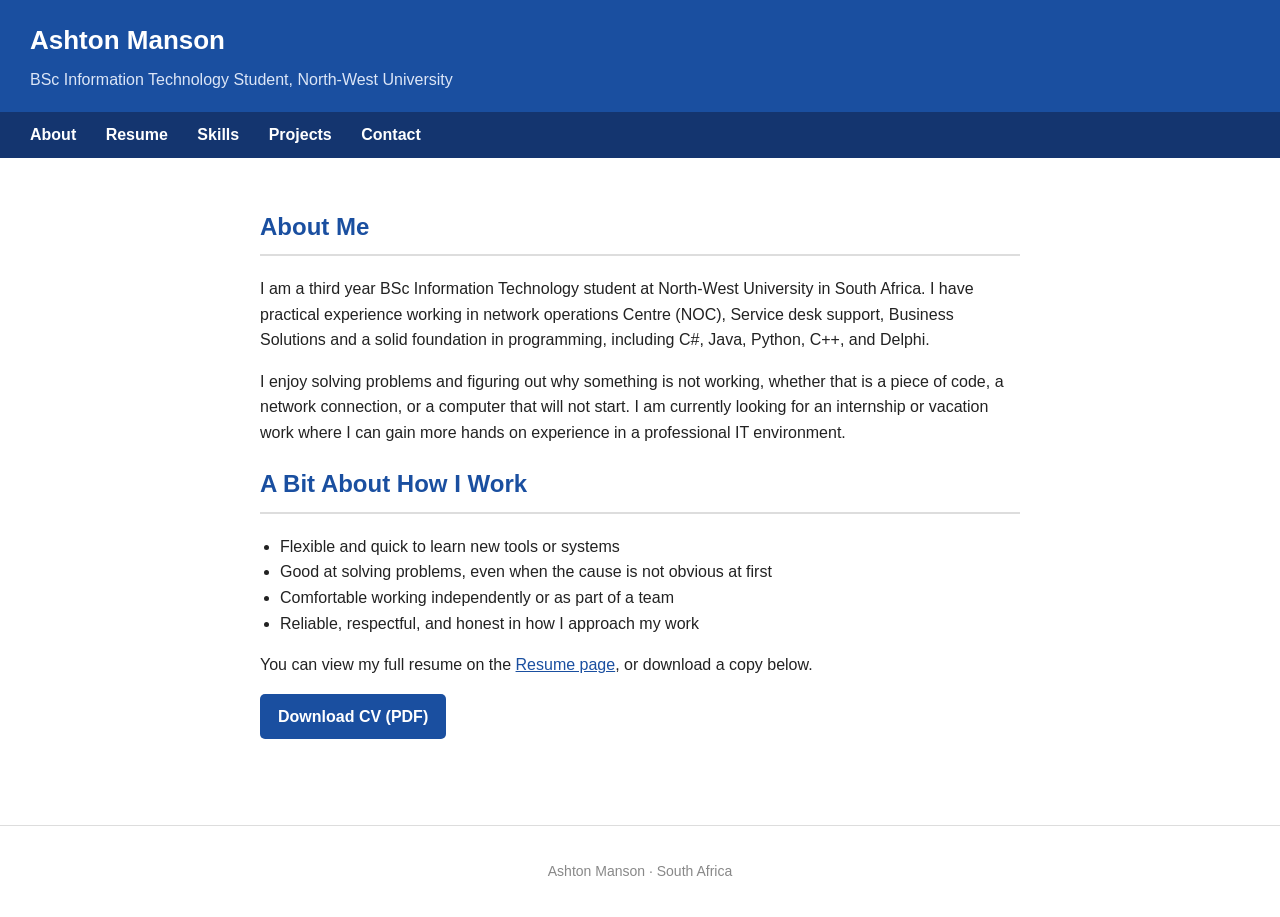
<file: index.html>
<!DOCTYPE html>
<html lang="en">
<head>
<meta charset="UTF-8">
<meta name="viewport" content="width=device-width, initial-scale=1.0">
<title>Ashton Manson</title>
<link rel="stylesheet" href="style.css">
</head>
<body>

<header>
  <h1>Ashton Manson</h1>
  <p>BSc Information Technology Student, North-West University</p>
</header>

<nav>
  <a href="index.html">About</a>
  <a href="resume.html">Resume</a>
  <a href="skills.html">Skills</a>
  <a href="projects.html">Projects</a>
  <a href="contact.html">Contact</a>
</nav>

<main>
  <h2>About Me</h2>
  <p>
    I am a third year BSc Information Technology student at North-West University in South Africa.
    I have practical experience working in network operations Centre (NOC), Service desk support, Business Solutions and a solid
    foundation in programming, including C#, Java, Python, C++, and Delphi.
  </p>
  <p>
    I enjoy solving problems and figuring out why something is not working, whether that is a
    piece of code, a network connection, or a computer that will not start. I am currently looking
    for an internship or vacation work where I can gain more hands on experience in a professional
    IT environment.
  </p>

  <h2>A Bit About How I Work</h2>
  <ul>
    <li>Flexible and quick to learn new tools or systems</li>
    <li>Good at solving problems, even when the cause is not obvious at first</li>
    <li>Comfortable working independently or as part of a team</li>
    <li>Reliable, respectful, and honest in how I approach my work</li>
  </ul>

  <p>
    You can view my full resume on the <a href="CV.pdf">Resume page</a>, or download a copy
    below.
  </p>
  <p><a class="button" href="CV.pdf" download>Download CV (PDF)</a></p>
</main>

<footer>
  <p>Ashton Manson &middot; South Africa</p>
</footer>

</body>
</html>
</file>
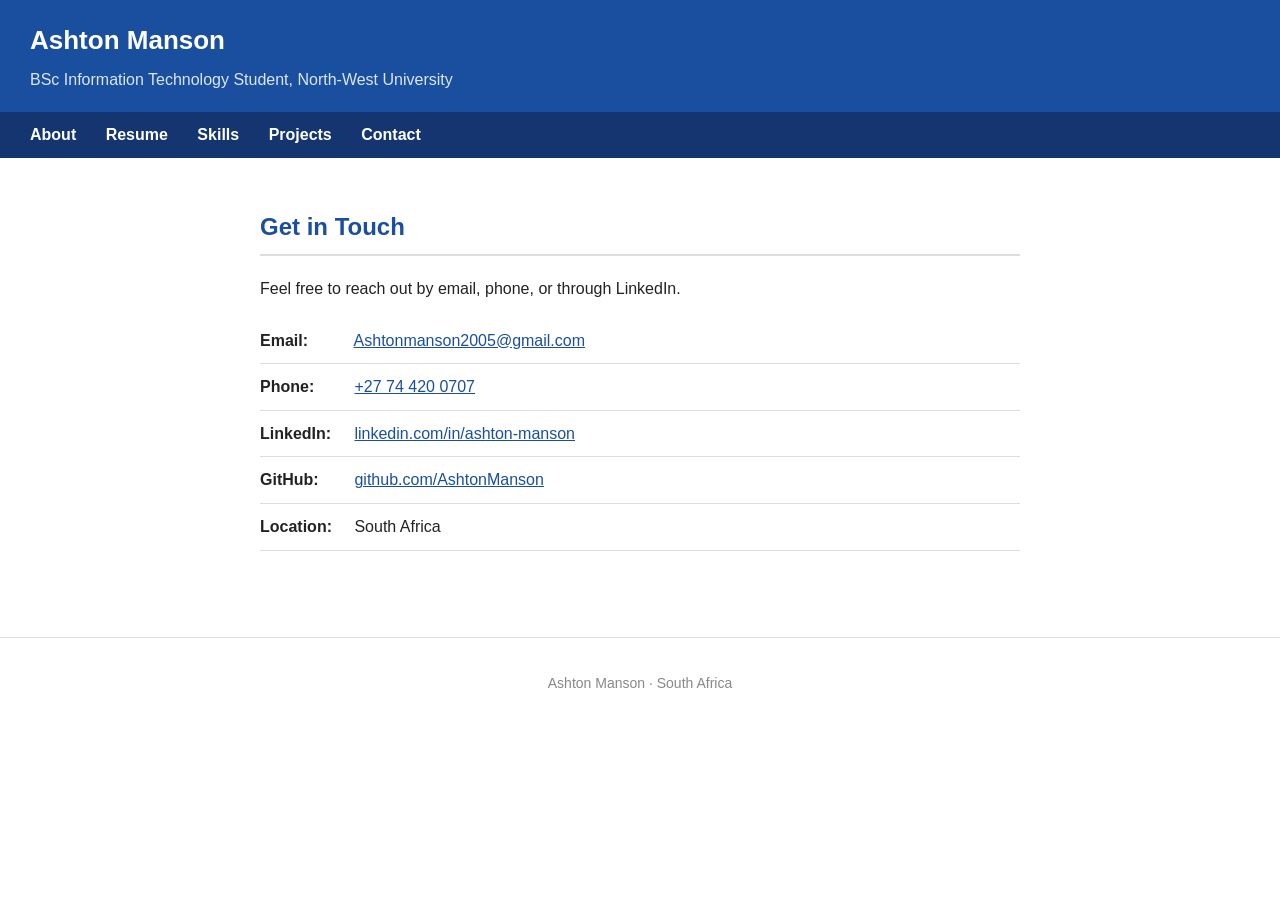
<file: contact.html>
<!DOCTYPE html>
<html lang="en">
<head>
<meta charset="UTF-8">
<meta name="viewport" content="width=device-width, initial-scale=1.0">
<title>Contact - Ashton Manson</title>
<link rel="stylesheet" href="style.css">
</head>
<body>

<header>
  <h1>Ashton Manson</h1>
  <p>BSc Information Technology Student, North-West University</p>
</header>

<nav>
  <a href="index.html">About</a>
  <a href="resume.html">Resume</a>
  <a href="skills.html">Skills</a>
  <a href="projects.html">Projects</a>
  <a href="contact.html">Contact</a>
</nav>

<main>
  <h2>Get in Touch</h2>
  <p>Feel free to reach out by email, phone, or through LinkedIn.</p>

  <ul class="contact-list">
    <li><strong>Email:</strong> <a href="mailto:Ashtonmanson2005@gmail.com">Ashtonmanson2005@gmail.com</a></li>
    <li><strong>Phone:</strong> <a href="tel:+27744200707">+27 74 420 0707</a></li>
    <li><strong>LinkedIn:</strong> <a href="https://www.linkedin.com/in/ashton-manson" target="_blank" rel="noopener">linkedin.com/in/ashton-manson</a></li>
    <li><strong>GitHub:</strong> <a href="https://github.com/AshtonManson" target="_blank" rel="noopener">github.com/AshtonManson</a></li>
    <li><strong>Location:</strong> South Africa</li>
  </ul>
</main>

<footer>
  <p>Ashton Manson &middot; South Africa</p>
</footer>

</body>
</html>
</file>
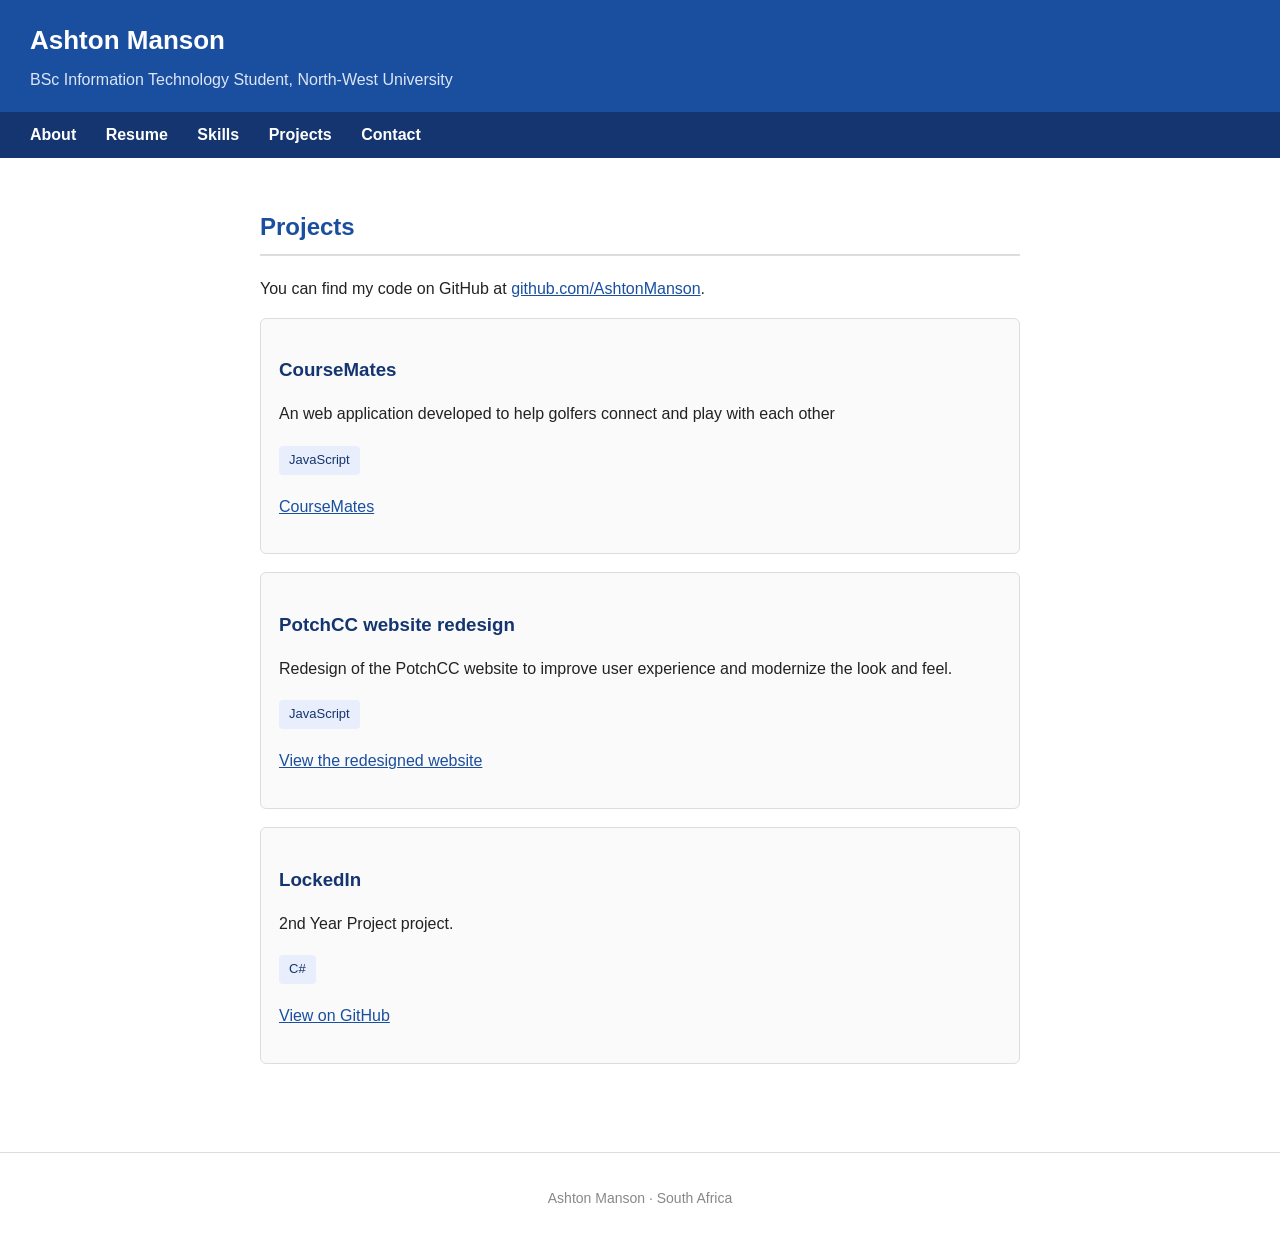
<file: projects.html>
<!DOCTYPE html>
<html lang="en">
<head>
<meta charset="UTF-8">
<meta name="viewport" content="width=device-width, initial-scale=1.0">
<title>Projects, Ashton Manson</title>
<link rel="stylesheet" href="style.css">
</head>
<body>

<header>
  <h1>Ashton Manson</h1>
  <p>BSc Information Technology Student, North-West University</p>
</header>

<nav>
  <a href="index.html">About</a>
  <a href="resume.html">Resume</a>
  <a href="skills.html">Skills</a>
  <a href="projects.html">Projects</a>
  <a href="contact.html">Contact</a>
</nav>

<main>
  <h2>Projects</h2>
  <p>
    You can find my code on GitHub at
    <a href="https://github.com/AshtonManson" target="_blank" rel="noopener">github.com/AshtonManson</a>.
    </p>

  <div class="card">
    <h3>CourseMates</h3>
    <p>An web application developed to help golfers connect and play with each other</p>
    <p>
      <span class="tag">JavaScript</span>
    </p>
    <p><a href="https://www.coursemates.co.za" target="_blank" rel="noopener">CourseMates</a></p>
  </div>

  <div class="card">
    <h3>PotchCC website redesign</h3>
    <p>Redesign of the PotchCC website to improve user experience and modernize the look and feel.</p>
    <p>
      <span class="tag">JavaScript</span>
    </p>
    <p><a href="https://potchcc-website.vercel.app/" target="_blank" rel="noopener">View the redesigned website</a></p>
  </div>

  <div class="card">
    <h3>LockedIn</h3>
    <p>2nd Year Project project.</p>
    <p>
      <span class="tag">C#</span>
    </p>
    <p><a href="https://github.com/CMPG223-Group-45/LockedIn" target="_blank" rel="noopener">View on GitHub</a></p>
  </div>
</main>

<footer>
  <p>Ashton Manson &middot; South Africa</p>
</footer>

</body>
</html>
</file>
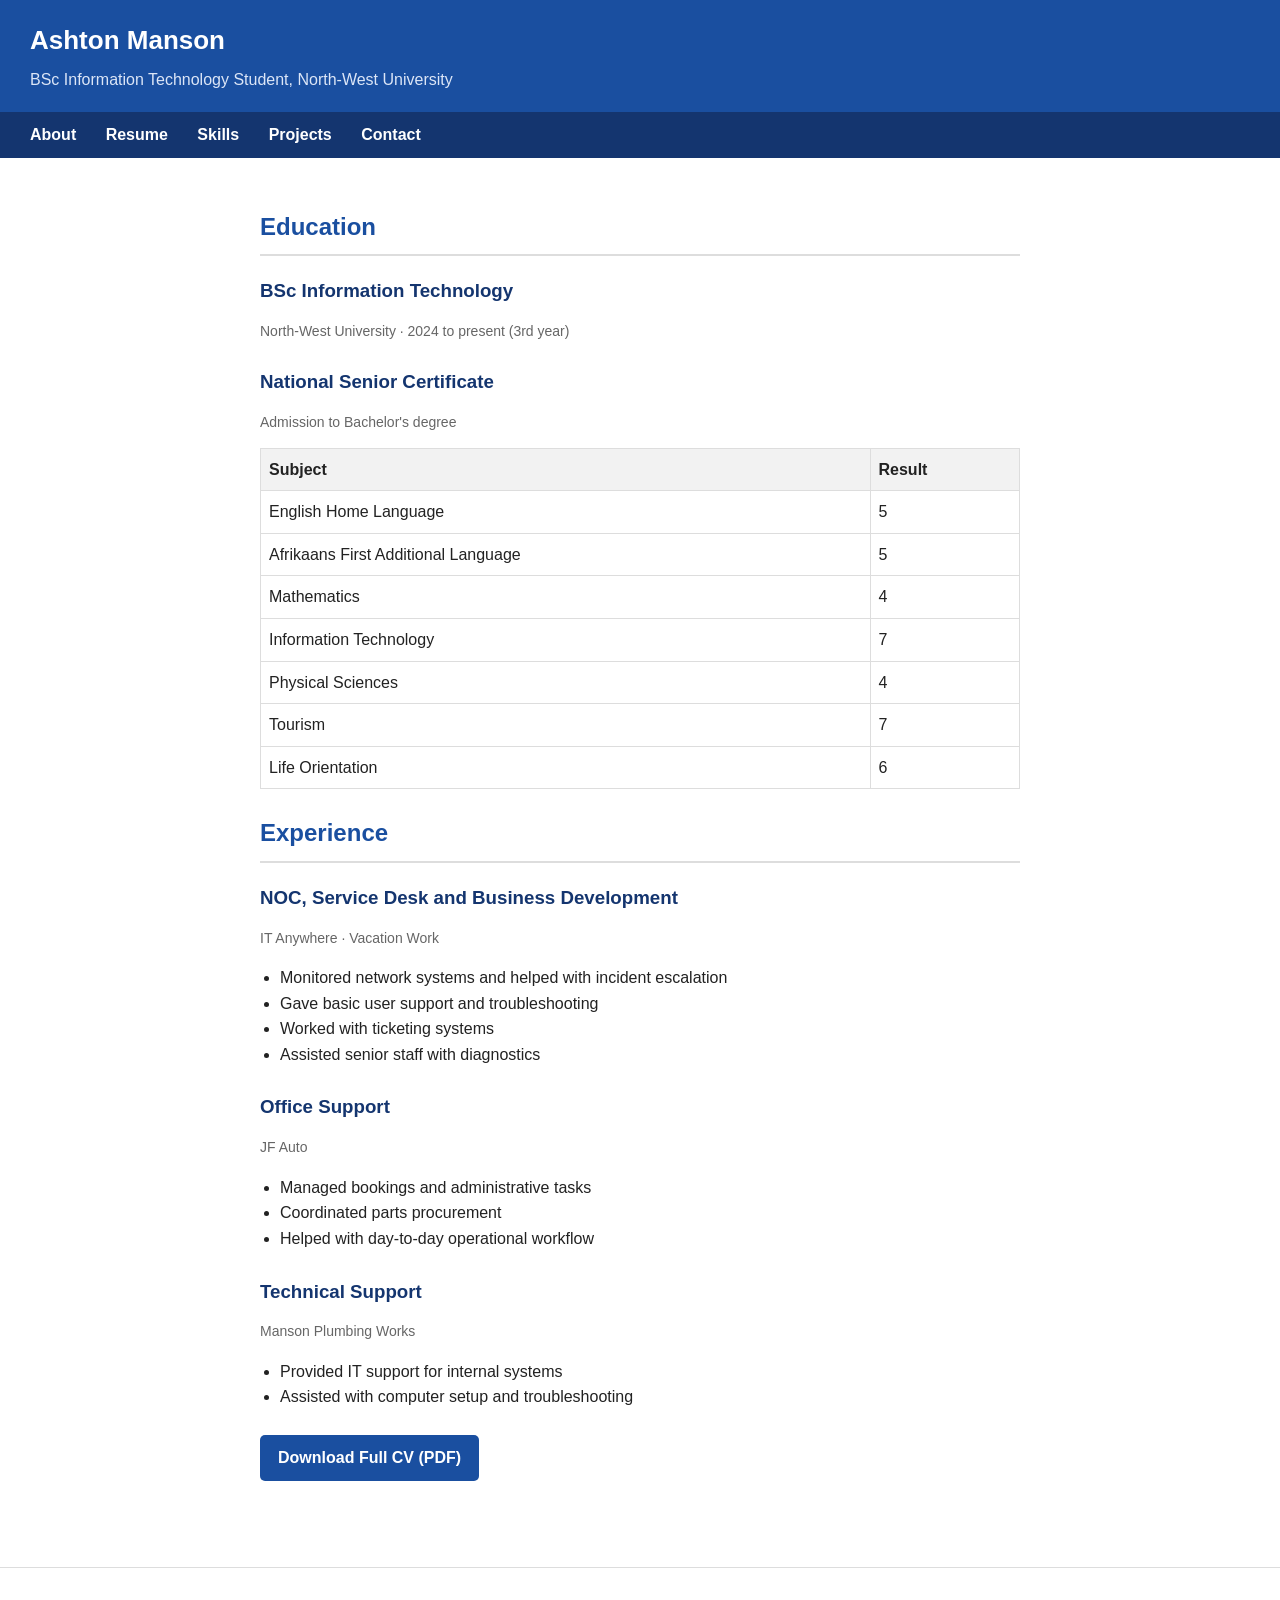
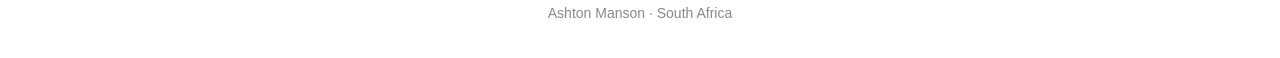
<file: resume.html>
<!DOCTYPE html>
<html lang="en">
<head>
<meta charset="UTF-8">
<meta name="viewport" content="width=device-width, initial-scale=1.0">
<title>Resume, Ashton Manson</title>
<link rel="stylesheet" href="style.css">
</head>
<body>

<header>
  <h1>Ashton Manson</h1>
  <p>BSc Information Technology Student, North-West University</p>
</header>

<nav>
  <a href="index.html">About</a>
  <a href="resume.html">Resume</a>
  <a href="skills.html">Skills</a>
  <a href="projects.html">Projects</a>
  <a href="contact.html">Contact</a>
</nav>

<main>
  <h2>Education</h2>

  <div class="entry">
    <h3>BSc Information Technology</h3>
    <p class="date">North-West University &middot; 2024 to present (3rd year)</p>
  </div>

  <div class="entry">
    <h3>National Senior Certificate</h3>
    <p class="date">Admission to Bachelor's degree</p>
    <table>
      <tr><th>Subject</th><th>Result</th></tr>
      <tr><td>English Home Language</td><td>5</td></tr>
      <tr><td>Afrikaans First Additional Language</td><td>5</td></tr>
      <tr><td>Mathematics</td><td>4</td></tr>
      <tr><td>Information Technology</td><td>7</td></tr>
      <tr><td>Physical Sciences</td><td>4</td></tr>
      <tr><td>Tourism</td><td>7</td></tr>
      <tr><td>Life Orientation</td><td>6</td></tr>
    </table>
  </div>

  <h2>Experience</h2>

  <div class="entry">
    <h3>NOC, Service Desk and Business Development</h3>
    <p class="date">IT Anywhere &middot; Vacation Work</p>
    <ul>
      <li>Monitored network systems and helped with incident escalation</li>
      <li>Gave basic user support and troubleshooting</li>
      <li>Worked with ticketing systems</li>
      <li>Assisted senior staff with diagnostics</li>
    </ul>
  </div>

  <div class="entry">
    <h3>Office Support</h3>
    <p class="date">JF Auto</p>
    <ul>
      <li>Managed bookings and administrative tasks</li>
      <li>Coordinated parts procurement</li>
      <li>Helped with day-to-day operational workflow</li>
    </ul>
  </div>

  <div class="entry">
    <h3>Technical Support</h3>
    <p class="date">Manson Plumbing Works</p>
    <ul>
      <li>Provided IT support for internal systems</li>
      <li>Assisted with computer setup and troubleshooting</li>
    </ul>
  </div>

  <p><a class="button" href="CV.pdf" download>Download Full CV (PDF)</a></p>
</main>

<footer>
  <p>Ashton Manson &middot; South Africa</p>
</footer>

</body>
</html>
</file>
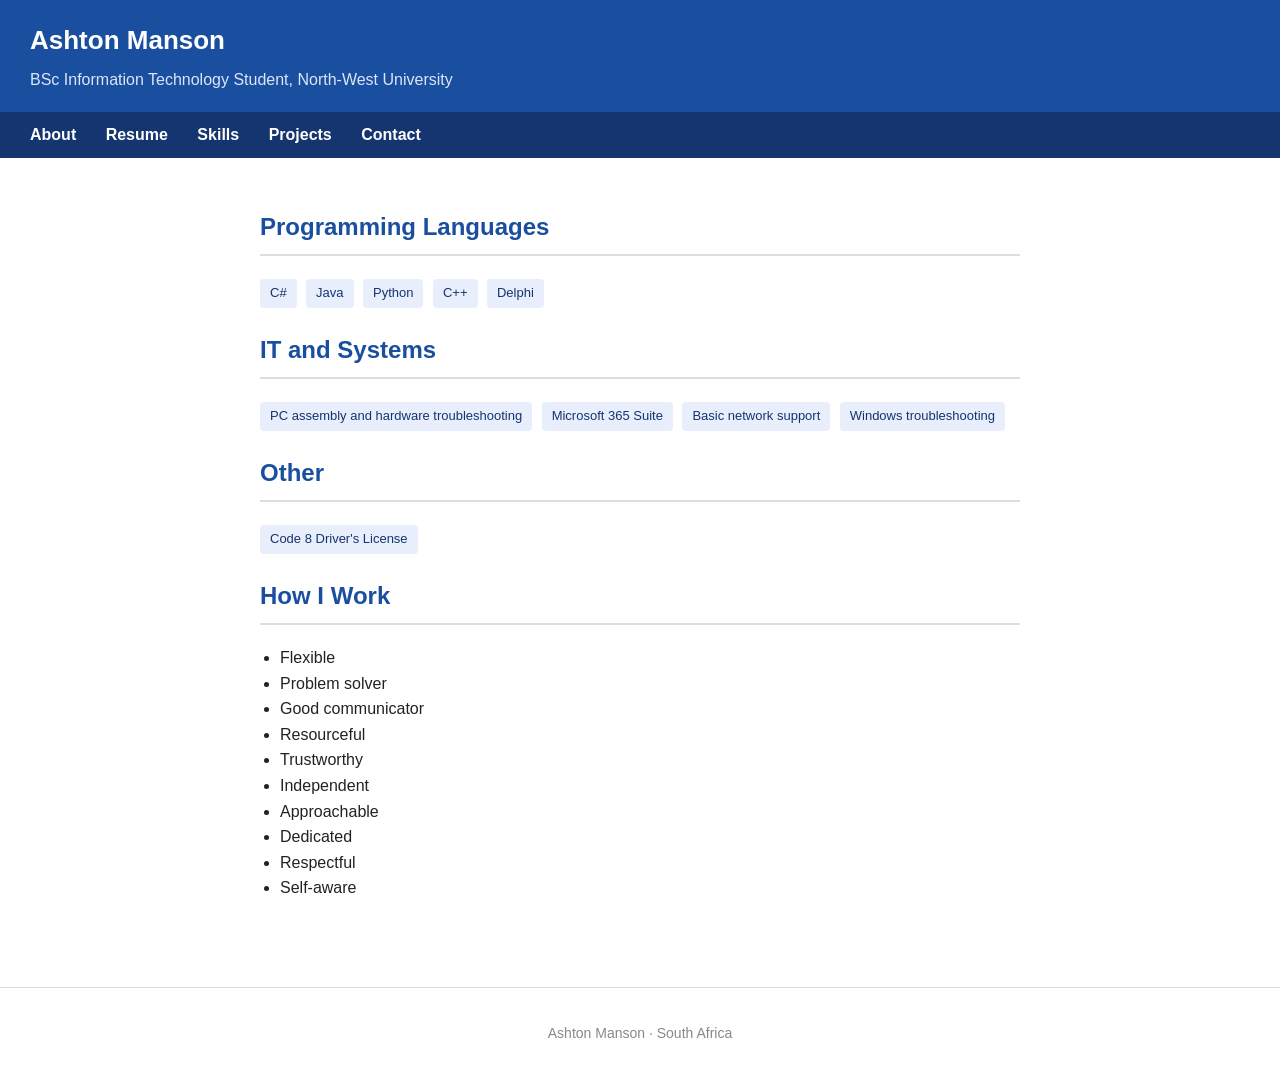
<file: skills.html>
<!DOCTYPE html>
<html lang="en">
<head>
<meta charset="UTF-8">
<meta name="viewport" content="width=device-width, initial-scale=1.0">
<title>Skills, Ashton Manson</title>
<link rel="stylesheet" href="style.css">
</head>
<body>

<header>
  <h1>Ashton Manson</h1>
  <p>BSc Information Technology Student, North-West University</p>
</header>

<nav>
  <a href="index.html">About</a>
  <a href="resume.html">Resume</a>
  <a href="skills.html">Skills</a>
  <a href="projects.html">Projects</a>
  <a href="contact.html">Contact</a>
</nav>

<main>
  <h2>Programming Languages</h2>
  <p>
    <span class="tag">C#</span>
    <span class="tag">Java</span>
    <span class="tag">Python</span>
    <span class="tag">C++</span>
    <span class="tag">Delphi</span>
  </p>

  <h2>IT and Systems</h2>
  <p>
    <span class="tag">PC assembly and hardware troubleshooting</span>
    <span class="tag">Microsoft 365 Suite</span>
    <span class="tag">Basic network support</span>
    <span class="tag">Windows troubleshooting</span>
  </p>

  <h2>Other</h2>
  <p>
    <span class="tag">Code 8 Driver's License</span>
  </p>

  <h2>How I Work</h2>
  <ul>
    <li>Flexible</li>
    <li>Problem solver</li>
    <li>Good communicator</li>
    <li>Resourceful</li>
    <li>Trustworthy</li>
    <li>Independent</li>
    <li>Approachable</li>
    <li>Dedicated</li>
    <li>Respectful</li>
    <li>Self-aware</li>
  </ul>
</main>

<footer>
  <p>Ashton Manson &middot; South Africa</p>
</footer>

</body>
</html>
</file>
<file: style.css>
* {
  box-sizing: border-box;
}

body {
  margin: 0;
  font-family: Arial, Helvetica, sans-serif;
  color: #222222;
  background-color: #ffffff;
  line-height: 1.6;
}

a {
  color: #1a4fa0;
}

header {
  background-color: #1a4fa0;
  color: #ffffff;
  padding: 20px 30px;
}

header h1 {
  margin: 0 0 5px 0;
  font-size: 26px;
}

header p {
  margin: 0;
  color: #dce6f7;
}

nav {
  background-color: #14356f;
  padding: 10px 30px;
}

nav a {
  color: #ffffff;
  text-decoration: none;
  margin-right: 25px;
  font-weight: bold;
}

nav a:hover {
  text-decoration: underline;
}

main {
  max-width: 800px;
  margin: 0 auto;
  padding: 30px 20px;
}

h2 {
  color: #1a4fa0;
  border-bottom: 2px solid #dddddd;
  padding-bottom: 8px;
}

h3 {
  color: #14356f;
  margin-bottom: 5px;
}

.entry {
  margin-bottom: 25px;
}

.entry .date {
  color: #666666;
  font-size: 14px;
}

ul {
  padding-left: 20px;
}

table {
  border-collapse: collapse;
  width: 100%;
  margin-top: 10px;
}

table td, table th {
  border: 1px solid #dddddd;
  padding: 8px;
  text-align: left;
}

table th {
  background-color: #f2f2f2;
}

.card {
  border: 1px solid #dddddd;
  border-radius: 6px;
  padding: 18px;
  margin-bottom: 18px;
  background-color: #fafafa;
}

.tag {
  display: inline-block;
  background-color: #e8eefb;
  color: #14356f;
  padding: 4px 10px;
  border-radius: 4px;
  font-size: 13px;
  margin: 3px 5px 3px 0;
}

.button {
  display: inline-block;
  background-color: #1a4fa0;
  color: #ffffff;
  padding: 10px 18px;
  border-radius: 5px;
  text-decoration: none;
  font-weight: bold;
}

.button:hover {
  background-color: #14356f;
}

.contact-list {
  list-style: none;
  padding: 0;
}

.contact-list li {
  padding: 10px 0;
  border-bottom: 1px solid #dddddd;
}

.contact-list strong {
  display: inline-block;
  width: 90px;
}

footer {
  text-align: center;
  color: #888888;
  padding: 20px;
  font-size: 14px;
  border-top: 1px solid #dddddd;
  margin-top: 40px;
}

@media (max-width: 600px) {
  nav a {
    display: block;
    margin-bottom: 8px;
  }
}
</file>
